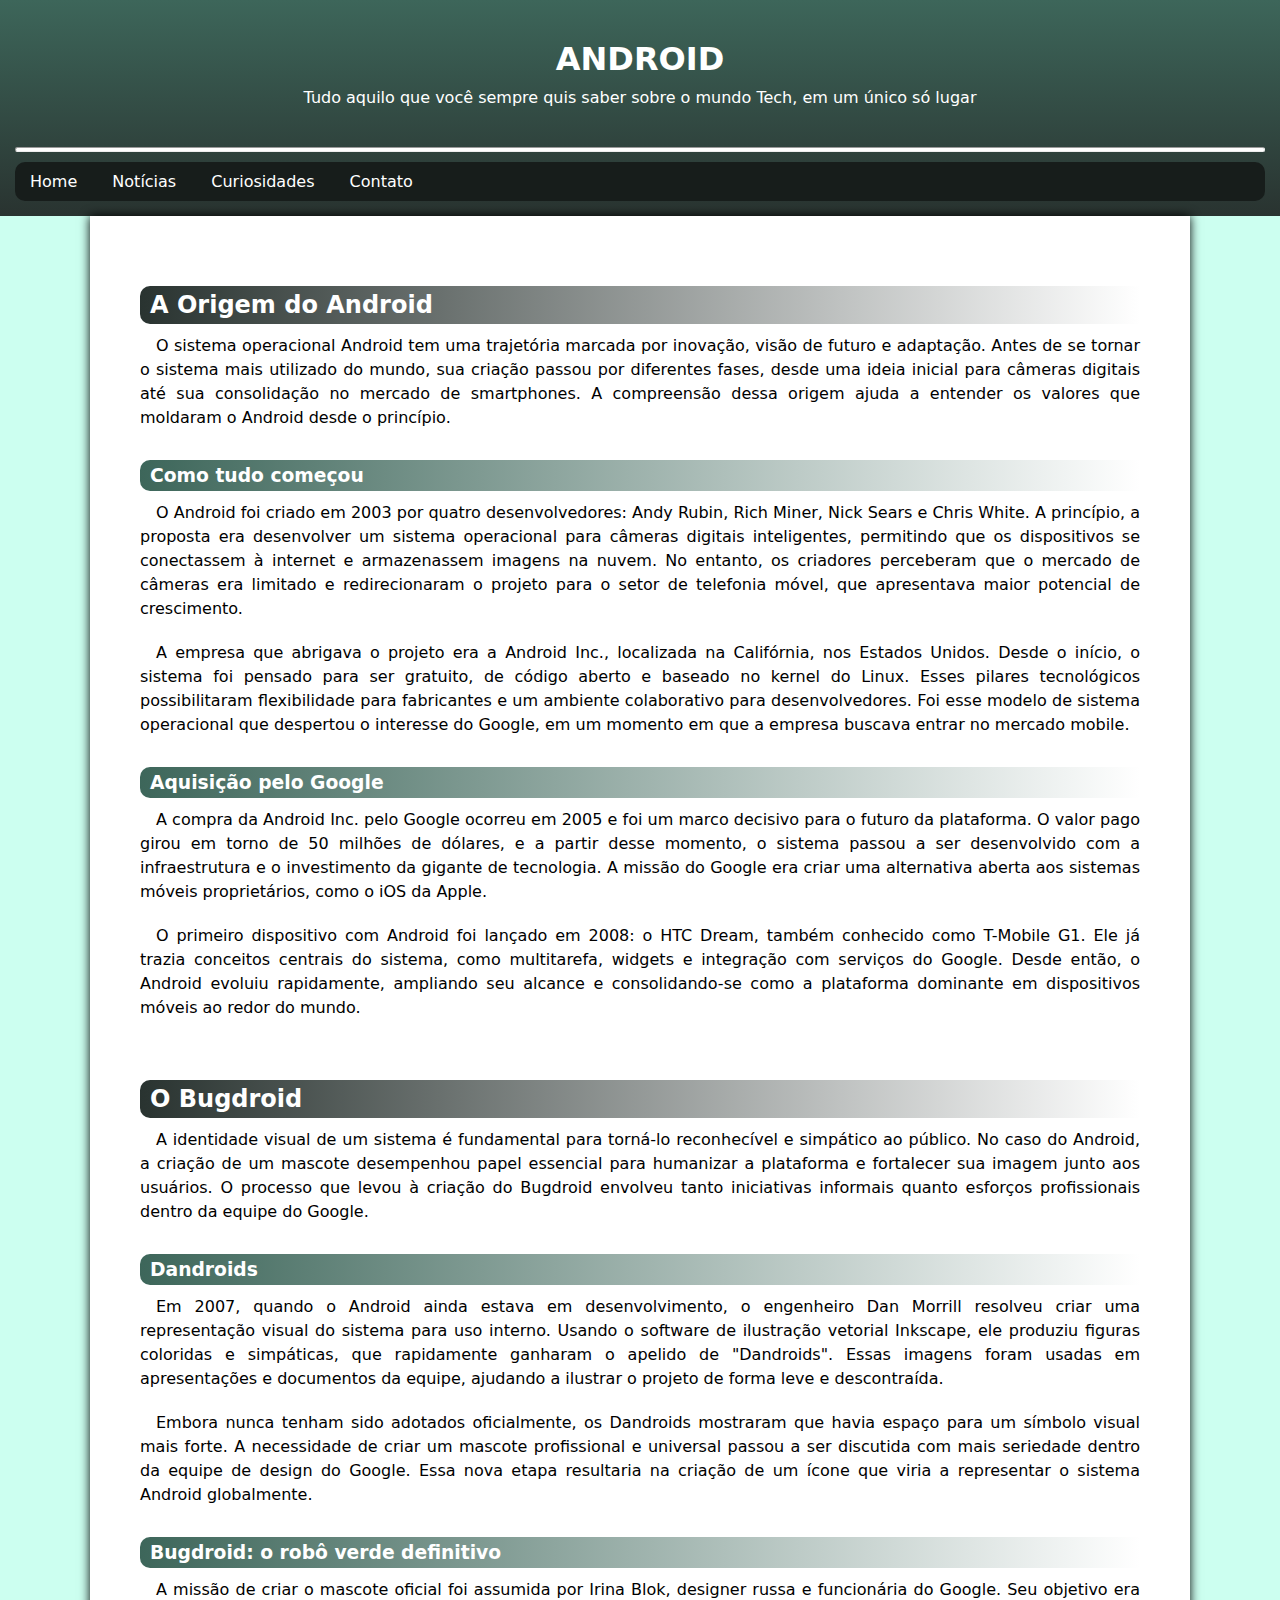
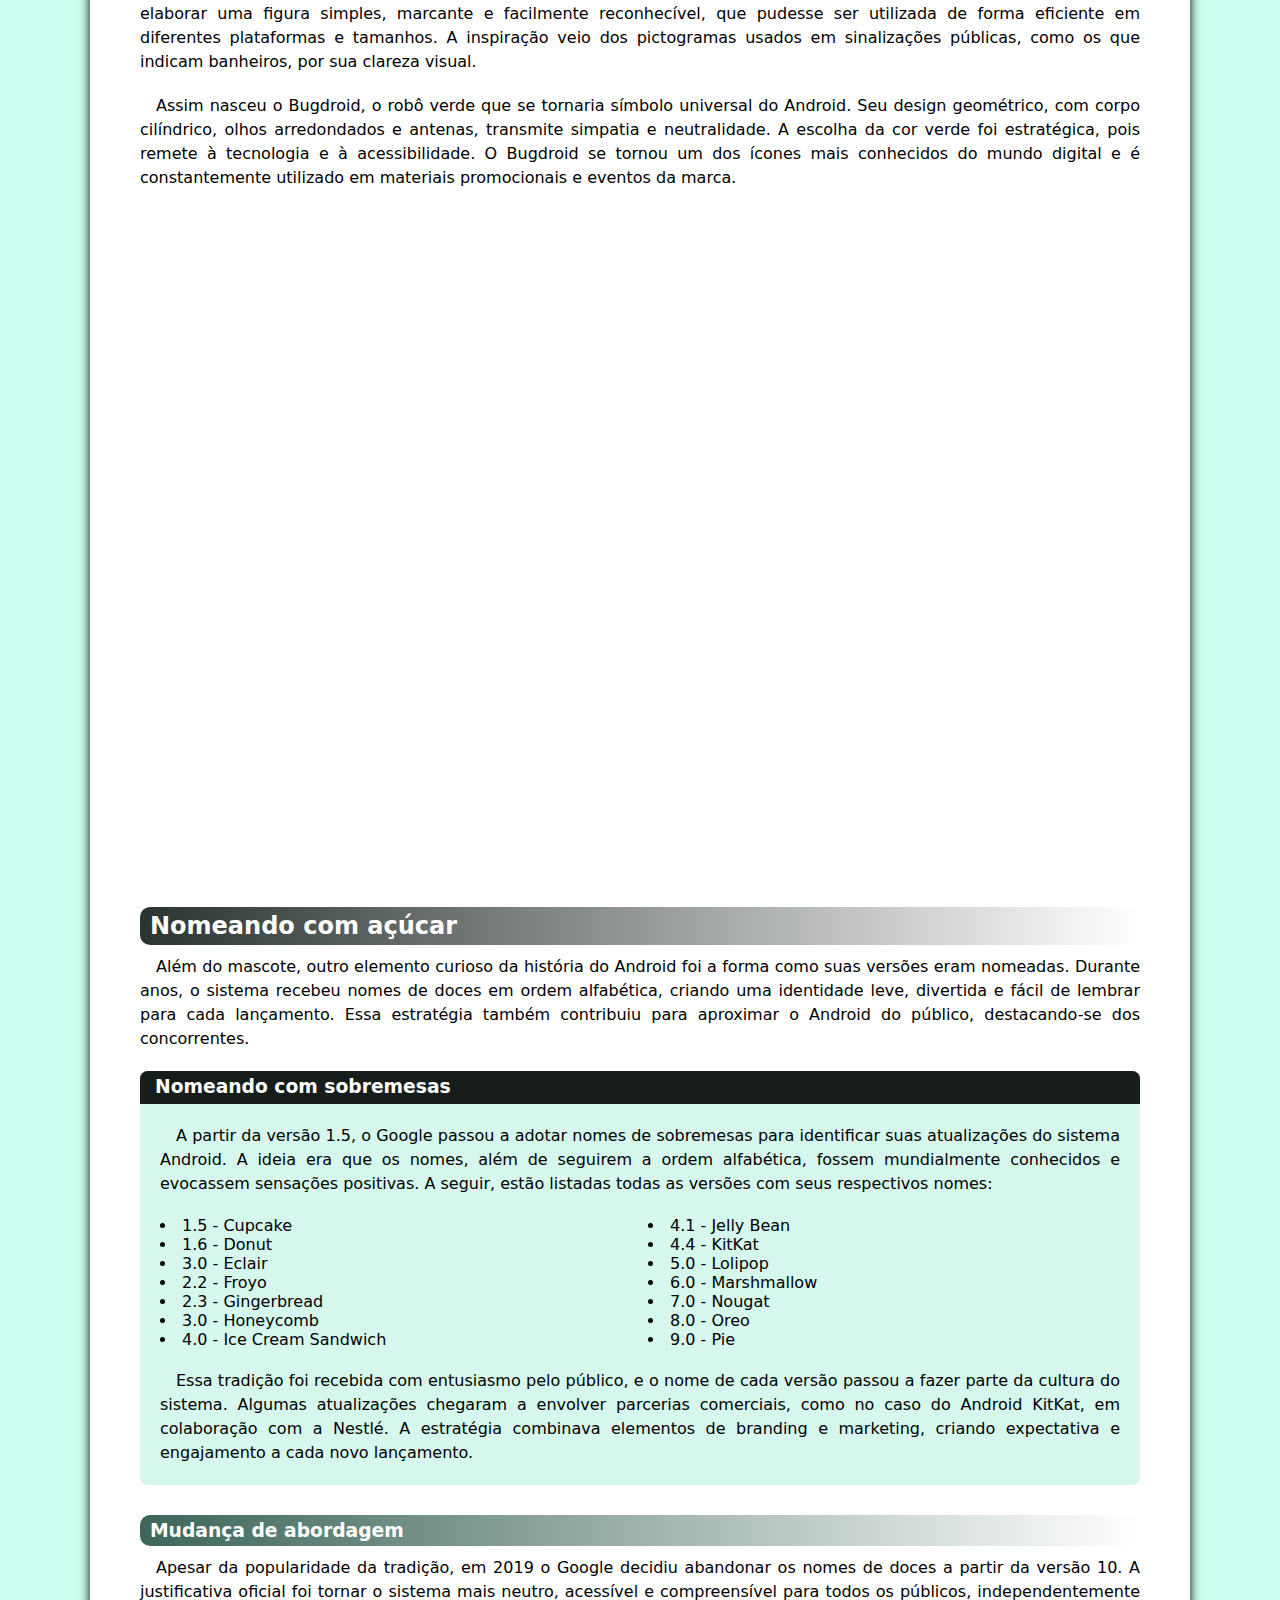
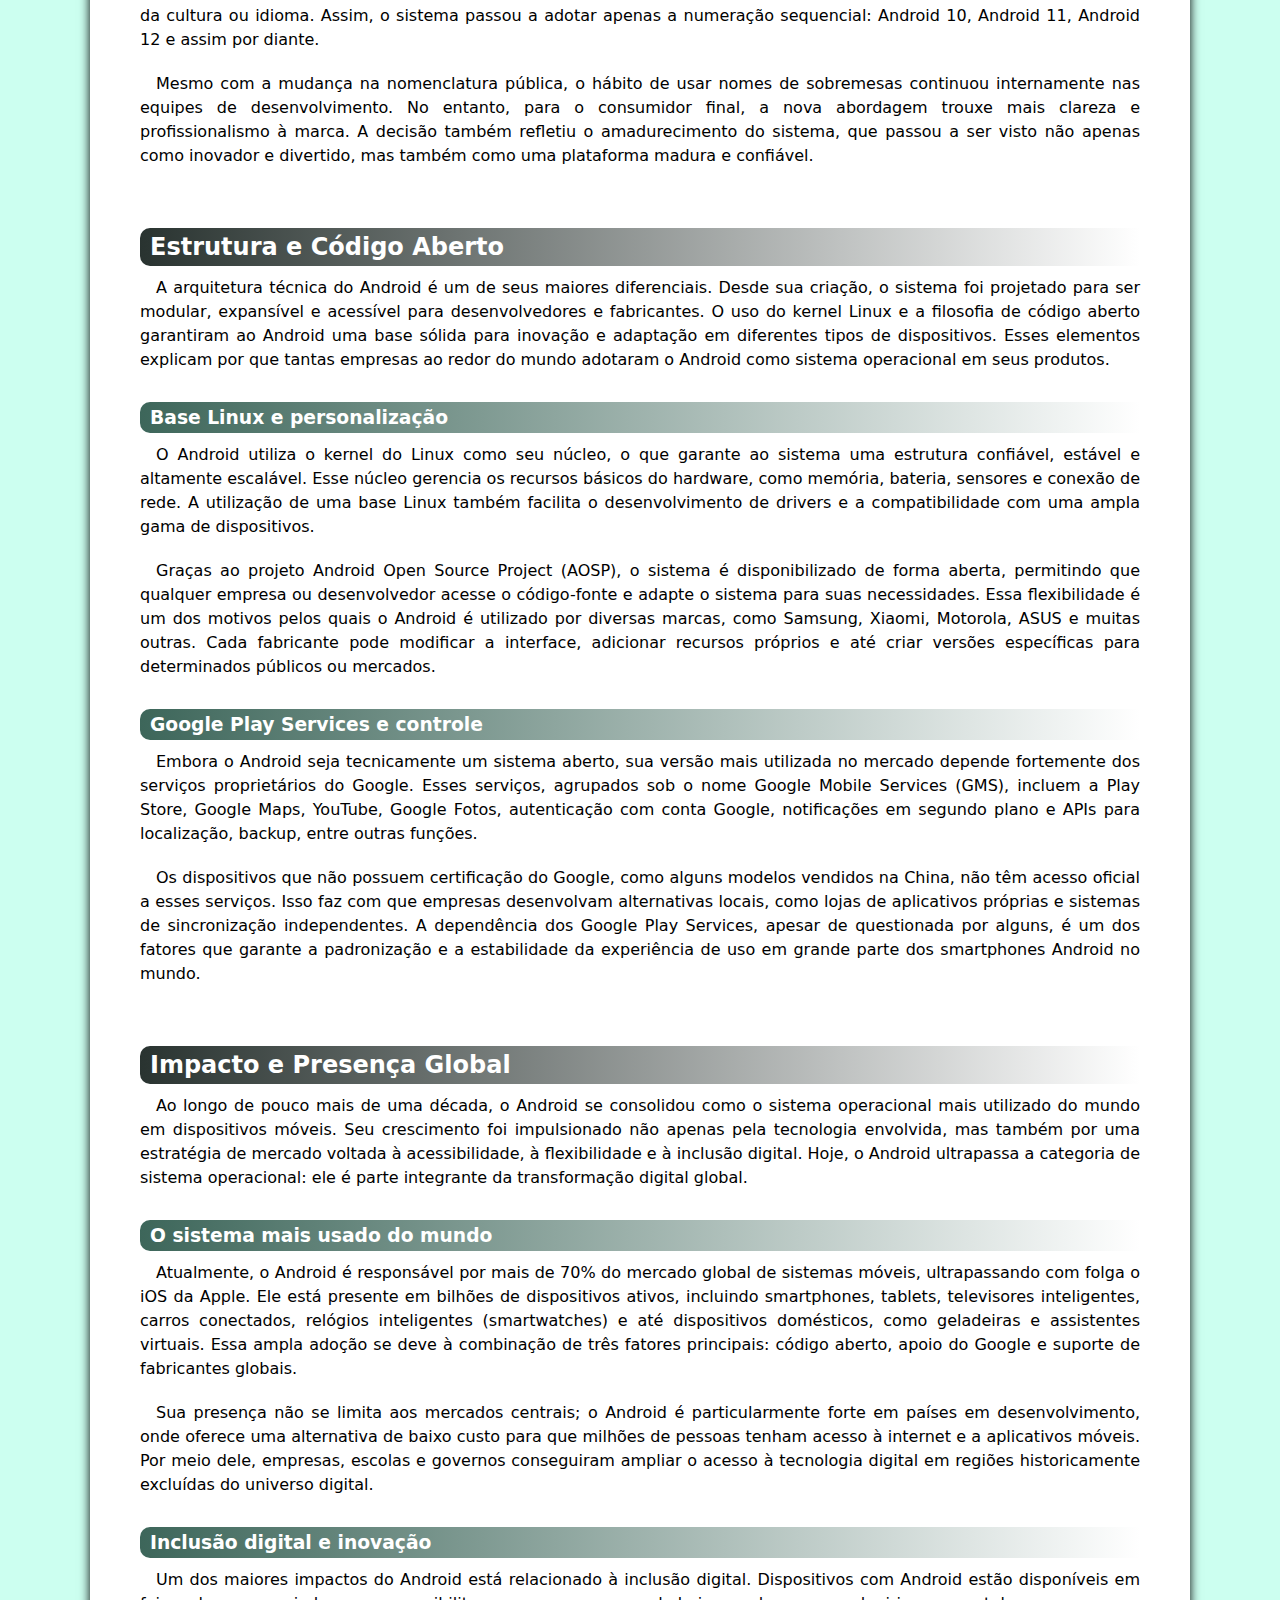
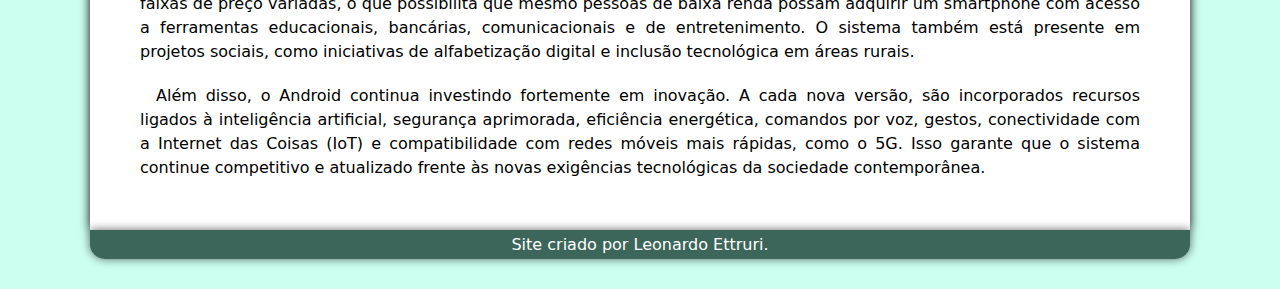
<file: index.html>
<!DOCTYPE html>
<html lang="pt-br">
<head>
    <meta charset="UTF-8">
    <meta name="viewport" content="width=device-width, initial-scale=1.0">
    <title>Android</title>
    <link rel="shortcut icon" href="favicon.ico" type="image/x-icon">
    <style>
        @charset "UTF-8";

:root {
    --cor0: #ffffff;
    --cor1: #00FFB3;
    --cor2: #2BD9A5;
    --cor3: #42A688;
    --cor4: #3D665A;
    --cor5: #293330;
    --cor6: #171d1b;
    --cor7: #000000;

    --titutlo: ;
    --subtitulo: ;
    --texto: ;
}

* {
    font-family: system-ui, -apple-system, BlinkMacSystemFont, 'Segoe UI', Roboto, Oxygen, Ubuntu, Cantarell, 'Open Sans', 'Helvetica Neue', sans-serif;
    margin: 0px;
    padding: 0px;
}

body {
    background-color: rgba(0, 255, 179, 0.2);
}

header {
    background-image: linear-gradient(to top, var(--cor5), var(--cor4));
    padding: 40px 15px 15px 15px;
}

header h1 {
    text-align: center;
    color: var(--cor0);
    margin-bottom: 10px;
}

header p {
    text-align: center;
    color: var(--cor0);
    margin-bottom: 40px;
    
}

header hr {
    height: 3px;
    border-radius: 5px;
    background-color: var(--cor0);
    margin-bottom: 10px;
}

header > nav {
    border-radius: 10px;
    background-color: var(--cor6);
    padding: 10px 0px 10px 0px;
}

header > nav a {
    text-decoration: none;
    color: white;
    padding: 10px 15px 10px 15px;
}

header > nav a:hover {
    border-radius: 10px;
    background-color: var(--cor1);
    color: var(--cor7);
}

main {
    min-width: 300px;
    max-width: 1000px;
    background-color: var(--cor0);
    margin: auto;
    padding: 10px 50px 30px 50px;
    box-shadow: 0px 0px 10px var(--cor7);
}

main > article > h2 {
    border-radius: 10px 0px 0px 10px;
    background-image: linear-gradient(to right, var(--cor5), var(--cor0));
    color: white;
    padding: 5px 10px 5px 10px;
    margin-top: 60px;
    margin-bottom: 10px;
}

main > article > h3 {
    border-radius: 10px 0px 0px 10px;
    background-image: linear-gradient(to right, var(--cor4), var(--cor0));
    color: white;
    padding: 5px 10px 5px 10px;
    margin-top: 30px;
    margin-bottom: 10px;
}

main > article > p {
    text-align: justify;
    text-indent: 16px;
    line-height: 24px;
    margin-bottom: 20px;
}

aside {
    border-radius: 7.5px 7.5px 7.5px 7.5px;
    background-color: rgba(43, 217, 165, 0.2);
    padding: 20px 20px 20px 20px;
    margin-bottom: 20px;
}

aside > h3 {
    border-radius: 7.5px 7.5px 0px 0px;
    background-color: var(--cor6);
    color: var(--cor0);
    margin: -20px -20px 20px -20px;
    padding: 5px 7.5px 7.5px 15px;
}

aside > p {
    text-align: justify;
    text-indent: 16px;
    line-height: 24px;
}

aside > ul {
    list-style-position: inside;
    columns: 2;
    margin-top: 20px;
    margin-bottom: 20px;
}

aside > ul > li {
    text-decoration: none;
}

aside > ul > li > abbr {
    text-decoration: none;
}

footer {
    min-width: 300px;
    max-width: 1100px;
    border-radius: 0px 0px 15px 15px;
    background-color: var(--cor4);
    text-align: center;
    color: var(--cor0);
    margin: auto;
    margin-bottom: 30px;
    padding: 5px 0px;
    box-shadow: 0px 0px 10px rgba(0, 0, 0, 0.6);
}

div.video {
    max-width: 1000px;
    aspect-ratio: 16/9;
    margin: 50px 0px 100px 0px;
}

div.video > iframe {
    height: 100%;
    width: 100%;
}
    </style>
</head>
<body>
    <header>

        <h1>ANDROID</h1>
        <p>Tudo aquilo que você sempre quis saber sobre o mundo Tech, em um único só lugar</p>
        <hr>
        <nav>
            <a href="#">Home</a>
            <a href="#">Notícias</a>
            <a href="#">Curiosidades</a>
            <a href="#">Contato</a>
        </nav>
        
    </header>

    <main>
        <article>

        <h2>A Origem do Android</h2>
        <p>O sistema operacional Android tem uma trajetória marcada por inovação, visão de futuro e adaptação. Antes de se tornar o sistema mais utilizado do mundo, sua criação passou por diferentes fases, desde uma ideia inicial para câmeras digitais até sua consolidação no mercado de smartphones. A compreensão dessa origem ajuda a entender os valores que moldaram o Android desde o princípio.</p>

        <h3>Como tudo começou</h3>
        <p>O Android foi criado em 2003 por quatro desenvolvedores: Andy Rubin, Rich Miner, Nick Sears e Chris White. A princípio, a proposta era desenvolver um sistema operacional para câmeras digitais inteligentes, permitindo que os dispositivos se conectassem à internet e armazenassem imagens na nuvem. No entanto, os criadores perceberam que o mercado de câmeras era limitado e redirecionaram o projeto para o setor de telefonia móvel, que apresentava maior potencial de crescimento.</p>

        <p>A empresa que abrigava o projeto era a Android Inc., localizada na Califórnia, nos Estados Unidos. Desde o início, o sistema foi pensado para ser gratuito, de código aberto e baseado no kernel do Linux. Esses pilares tecnológicos possibilitaram flexibilidade para fabricantes e um ambiente colaborativo para desenvolvedores. Foi esse modelo de sistema operacional que despertou o interesse do Google, em um momento em que a empresa buscava entrar no mercado mobile.</p>

        <h3>Aquisição pelo Google</h3>
        <p>A compra da Android Inc. pelo Google ocorreu em 2005 e foi um marco decisivo para o futuro da plataforma. O valor pago girou em torno de 50 milhões de dólares, e a partir desse momento, o sistema passou a ser desenvolvido com a infraestrutura e o investimento da gigante de tecnologia. A missão do Google era criar uma alternativa aberta aos sistemas móveis proprietários, como o iOS da Apple.</p>

        <p>O primeiro dispositivo com Android foi lançado em 2008: o HTC Dream, também conhecido como T-Mobile G1. Ele já trazia conceitos centrais do sistema, como multitarefa, widgets e integração com serviços do Google. Desde então, o Android evoluiu rapidamente, ampliando seu alcance e consolidando-se como a plataforma dominante em dispositivos móveis ao redor do mundo.</p>

        <h2>O Bugdroid</h2>
        <p>A identidade visual de um sistema é fundamental para torná-lo reconhecível e simpático ao público. No caso do Android, a criação de um mascote desempenhou papel essencial para humanizar a plataforma e fortalecer sua imagem junto aos usuários. O processo que levou à criação do Bugdroid envolveu tanto iniciativas informais quanto esforços profissionais dentro da equipe do Google.</p>

        <h3>Dandroids</h3>
        <p>Em 2007, quando o Android ainda estava em desenvolvimento, o engenheiro Dan Morrill resolveu criar uma representação visual do sistema para uso interno. Usando o software de ilustração vetorial Inkscape, ele produziu figuras coloridas e simpáticas, que rapidamente ganharam o apelido de "Dandroids". Essas imagens foram usadas em apresentações e documentos da equipe, ajudando a ilustrar o projeto de forma leve e descontraída.</p>

        <p>Embora nunca tenham sido adotados oficialmente, os Dandroids mostraram que havia espaço para um símbolo visual mais forte. A necessidade de criar um mascote profissional e universal passou a ser discutida com mais seriedade dentro da equipe de design do Google. Essa nova etapa resultaria na criação de um ícone que viria a representar o sistema Android globalmente.</p>

        <h3>Bugdroid: o robô verde definitivo</h3>
        <p>A missão de criar o mascote oficial foi assumida por Irina Blok, designer russa e funcionária do Google. Seu objetivo era elaborar uma figura simples, marcante e facilmente reconhecível, que pudesse ser utilizada de forma eficiente em diferentes plataformas e tamanhos. A inspiração veio dos pictogramas usados em sinalizações públicas, como os que indicam banheiros, por sua clareza visual.</p>

        <p>Assim nasceu o Bugdroid, o robô verde que se tornaria símbolo universal do Android. Seu design geométrico, com corpo cilíndrico, olhos arredondados e antenas, transmite simpatia e neutralidade. A escolha da cor verde foi estratégica, pois remete à tecnologia e à acessibilidade. O Bugdroid se tornou um dos ícones mais conhecidos do mundo digital e é constantemente utilizado em materiais promocionais e eventos da marca.</p>

        <div class="video">
            <iframe width="560" height="315" src="https://www.youtube.com/embed/l2UDgpLz20M?si=waTv1X4toSX6b0y5" title="YouTube video player" frameborder="0" allow="accelerometer; autoplay; clipboard-write; encrypted-media; gyroscope; picture-in-picture; web-share" referrerpolicy="strict-origin-when-cross-origin" allowfullscreen></iframe>
        </div>

        <h2>Nomeando com açúcar</h2>
        <p>Além do mascote, outro elemento curioso da história do Android foi a forma como suas versões eram nomeadas. Durante anos, o sistema recebeu nomes de doces em ordem alfabética, criando uma identidade leve, divertida e fácil de lembrar para cada lançamento. Essa estratégia também contribuiu para aproximar o Android do público, destacando-se dos concorrentes.</p>

        <aside>
            <h3>Nomeando com sobremesas</h3>
            <p>A partir da versão 1.5, o Google passou a adotar nomes de sobremesas para identificar suas atualizações do sistema Android. A ideia era que os nomes, além de seguirem a ordem alfabética, fossem mundialmente conhecidos e evocassem sensações positivas. A seguir, estão listadas todas as versões com seus respectivos nomes:</p>
                <ul>
                    <li>1.5 - <abbr title="Bolo de Copo">Cupcake</abbr></li>
                    <li>1.6 - <abbr title="Rosquinha">Donut</abbr></li>
                    <li>3.0 - <abbr title="Bomba">Eclair</abbr></li>
                    <li>2.2 - <abbr title="Iorgute Congelado">Froyo</abbr></li>
                    <li>2.3 - <abbr title="Biscoito de Gengibre">Gingerbread</abbr></li>
                    <li>3.0 - <abbr title="Favo de Mel">Honeycomb</abbr></li>
                    <li>4.0 - <abbr title="Sanduíche de Sorvete">Ice Cream Sandwich</abbr></li>
                    <li>4.1 - <abbr title="Jujuba">Jelly Bean</abbr></li>
                    <li>4.4 - <abbr title="KitKat">KitKat</abbr></li>
                    <li>5.0 - <abbr title="Pirulito">Lolipop</abbr></li>
                    <li>6.0 - <abbr title="Marshmallow">Marshmallow</abbr></li>
                    <li>7.0 - <abbr title="Torrone">Nougat</abbr></li>
                    <li>8.0 - <abbr title="Oreo">Oreo</abbr></li>
                    <li>9.0 - <abbr title="Torta">Pie</abbr></li>
                </ul>
            <p>Essa tradição foi recebida com entusiasmo pelo público, e o nome de cada versão passou a fazer parte da cultura do sistema. Algumas atualizações chegaram a envolver parcerias comerciais, como no caso do Android KitKat, em colaboração com a Nestlé. A estratégia combinava elementos de branding e marketing, criando expectativa e engajamento a cada novo lançamento.</p>
        </aside>

        <h3>Mudança de abordagem</h3>
        <p>Apesar da popularidade da tradição, em 2019 o Google decidiu abandonar os nomes de doces a partir da versão 10. A justificativa oficial foi tornar o sistema mais neutro, acessível e compreensível para todos os públicos, independentemente da cultura ou idioma. Assim, o sistema passou a adotar apenas a numeração sequencial: Android 10, Android 11, Android 12 e assim por diante.</p>

        <p>Mesmo com a mudança na nomenclatura pública, o hábito de usar nomes de sobremesas continuou internamente nas equipes de desenvolvimento. No entanto, para o consumidor final, a nova abordagem trouxe mais clareza e profissionalismo à marca. A decisão também refletiu o amadurecimento do sistema, que passou a ser visto não apenas como inovador e divertido, mas também como uma plataforma madura e confiável.</p>

        <h2>Estrutura e Código Aberto</h2>
        <p>A arquitetura técnica do Android é um de seus maiores diferenciais. Desde sua criação, o sistema foi projetado para ser modular, expansível e acessível para desenvolvedores e fabricantes. O uso do kernel Linux e a filosofia de código aberto garantiram ao Android uma base sólida para inovação e adaptação em diferentes tipos de dispositivos. Esses elementos explicam por que tantas empresas ao redor do mundo adotaram o Android como sistema operacional em seus produtos.</p>

        <h3>Base Linux e personalização</h3>
        <p>O Android utiliza o kernel do Linux como seu núcleo, o que garante ao sistema uma estrutura confiável, estável e altamente escalável. Esse núcleo gerencia os recursos básicos do hardware, como memória, bateria, sensores e conexão de rede. A utilização de uma base Linux também facilita o desenvolvimento de drivers e a compatibilidade com uma ampla gama de dispositivos.</p>

        <p>Graças ao projeto Android Open Source Project (AOSP), o sistema é disponibilizado de forma aberta, permitindo que qualquer empresa ou desenvolvedor acesse o código-fonte e adapte o sistema para suas necessidades. Essa flexibilidade é um dos motivos pelos quais o Android é utilizado por diversas marcas, como Samsung, Xiaomi, Motorola, ASUS e muitas outras. Cada fabricante pode modificar a interface, adicionar recursos próprios e até criar versões específicas para determinados públicos ou mercados.</p>

        <h3>Google Play Services e controle</h3>
        <p>Embora o Android seja tecnicamente um sistema aberto, sua versão mais utilizada no mercado depende fortemente dos serviços proprietários do Google. Esses serviços, agrupados sob o nome Google Mobile Services (GMS), incluem a Play Store, Google Maps, YouTube, Google Fotos, autenticação com conta Google, notificações em segundo plano e APIs para localização, backup, entre outras funções.</p>

        <p>Os dispositivos que não possuem certificação do Google, como alguns modelos vendidos na China, não têm acesso oficial a esses serviços. Isso faz com que empresas desenvolvam alternativas locais, como lojas de aplicativos próprias e sistemas de sincronização independentes. A dependência dos Google Play Services, apesar de questionada por alguns, é um dos fatores que garante a padronização e a estabilidade da experiência de uso em grande parte dos smartphones Android no mundo.</p>

        <h2>Impacto e Presença Global</h2>
        <p>Ao longo de pouco mais de uma década, o Android se consolidou como o sistema operacional mais utilizado do mundo em dispositivos móveis. Seu crescimento foi impulsionado não apenas pela tecnologia envolvida, mas também por uma estratégia de mercado voltada à acessibilidade, à flexibilidade e à inclusão digital. Hoje, o Android ultrapassa a categoria de sistema operacional: ele é parte integrante da transformação digital global.</p>

        <h3>O sistema mais usado do mundo</h3>
        <p>Atualmente, o Android é responsável por mais de 70% do mercado global de sistemas móveis, ultrapassando com folga o iOS da Apple. Ele está presente em bilhões de dispositivos ativos, incluindo smartphones, tablets, televisores inteligentes, carros conectados, relógios inteligentes (smartwatches) e até dispositivos domésticos, como geladeiras e assistentes virtuais. Essa ampla adoção se deve à combinação de três fatores principais: código aberto, apoio do Google e suporte de fabricantes globais.</p>

        <p>Sua presença não se limita aos mercados centrais; o Android é particularmente forte em países em desenvolvimento, onde oferece uma alternativa de baixo custo para que milhões de pessoas tenham acesso à internet e a aplicativos móveis. Por meio dele, empresas, escolas e governos conseguiram ampliar o acesso à tecnologia digital em regiões historicamente excluídas do universo digital.</p>

        <h3>Inclusão digital e inovação</h3>
        <p>Um dos maiores impactos do Android está relacionado à inclusão digital. Dispositivos com Android estão disponíveis em faixas de preço variadas, o que possibilita que mesmo pessoas de baixa renda possam adquirir um smartphone com acesso a ferramentas educacionais, bancárias, comunicacionais e de entretenimento. O sistema também está presente em projetos sociais, como iniciativas de alfabetização digital e inclusão tecnológica em áreas rurais.</p>

        <p>Além disso, o Android continua investindo fortemente em inovação. A cada nova versão, são incorporados recursos ligados à inteligência artificial, segurança aprimorada, eficiência energética, comandos por voz, gestos, conectividade com a Internet das Coisas (IoT) e compatibilidade com redes móveis mais rápidas, como o 5G. Isso garante que o sistema continue competitivo e atualizado frente às novas exigências tecnológicas da sociedade contemporânea.</p>

        </article>
    </main>

    <footer>
        <p>Site criado por Leonardo Ettruri.</p>
    </footer>
</body>
</html>
</file>
